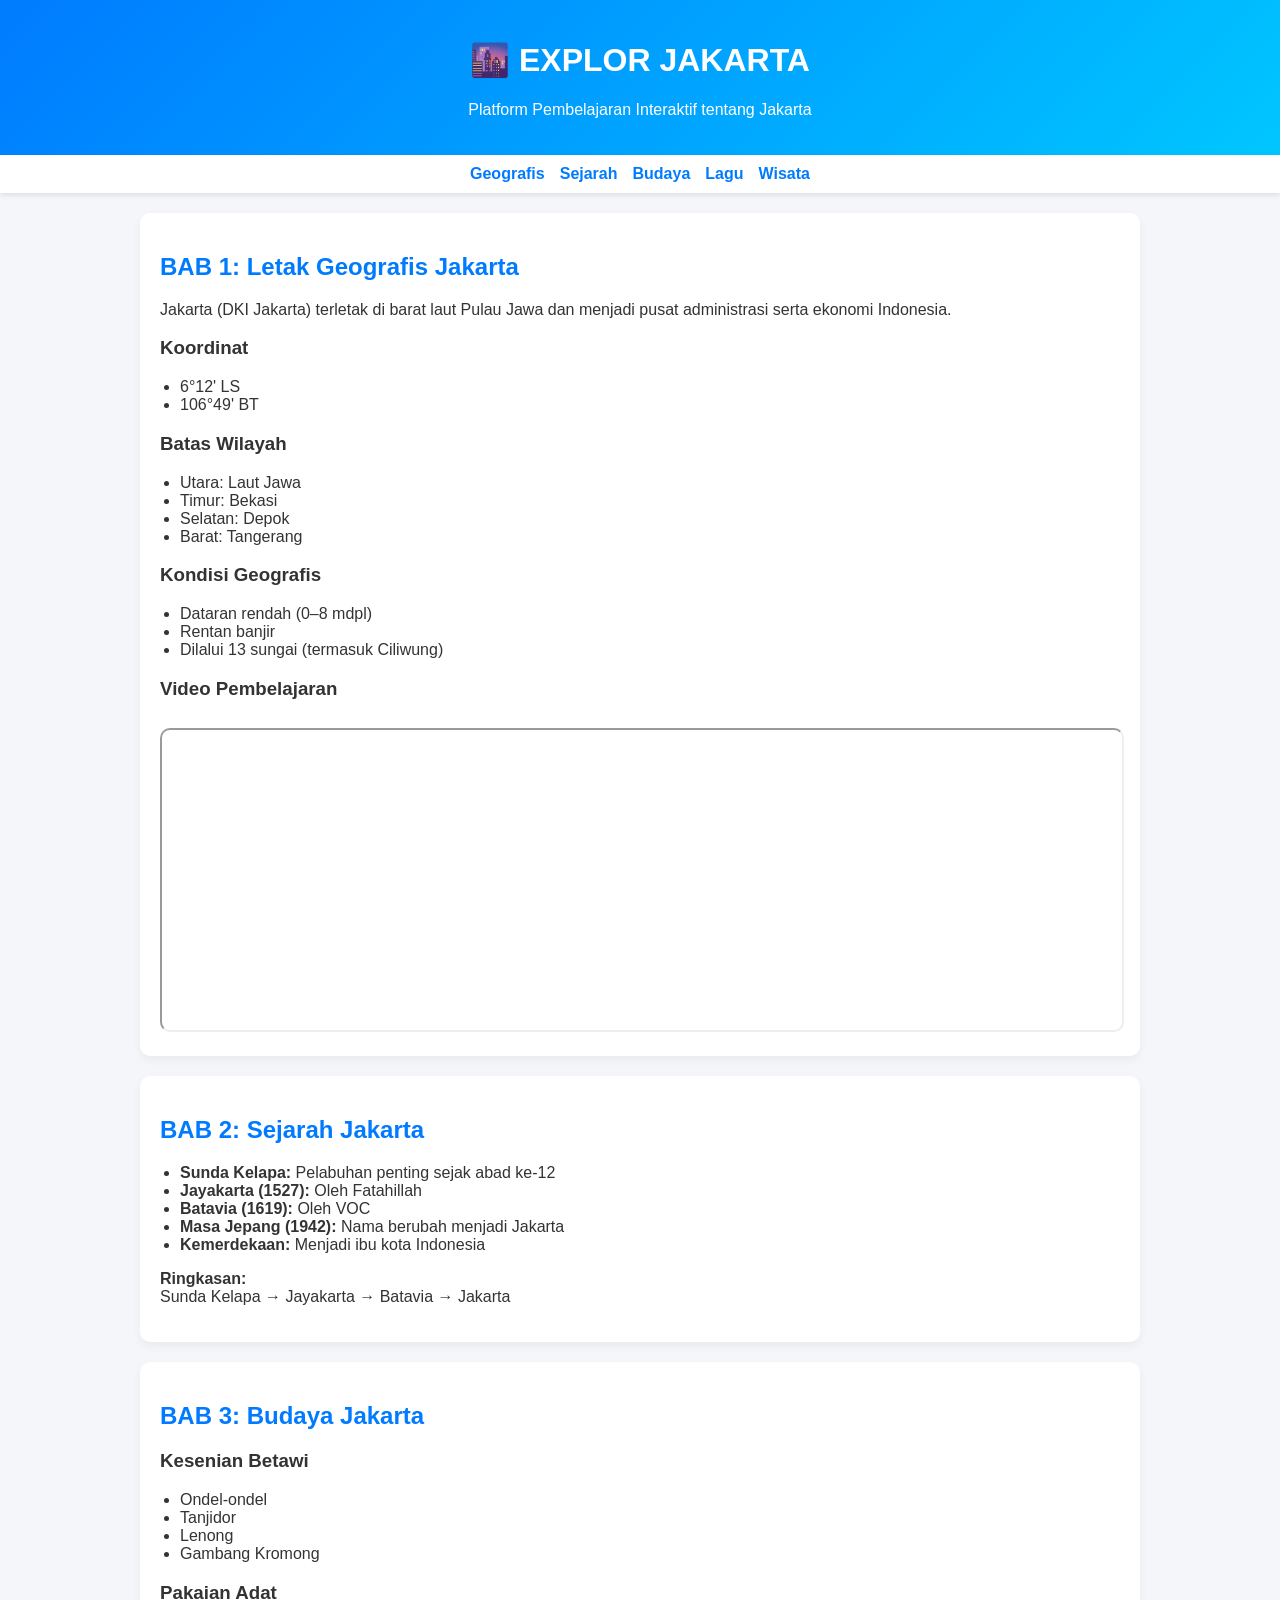
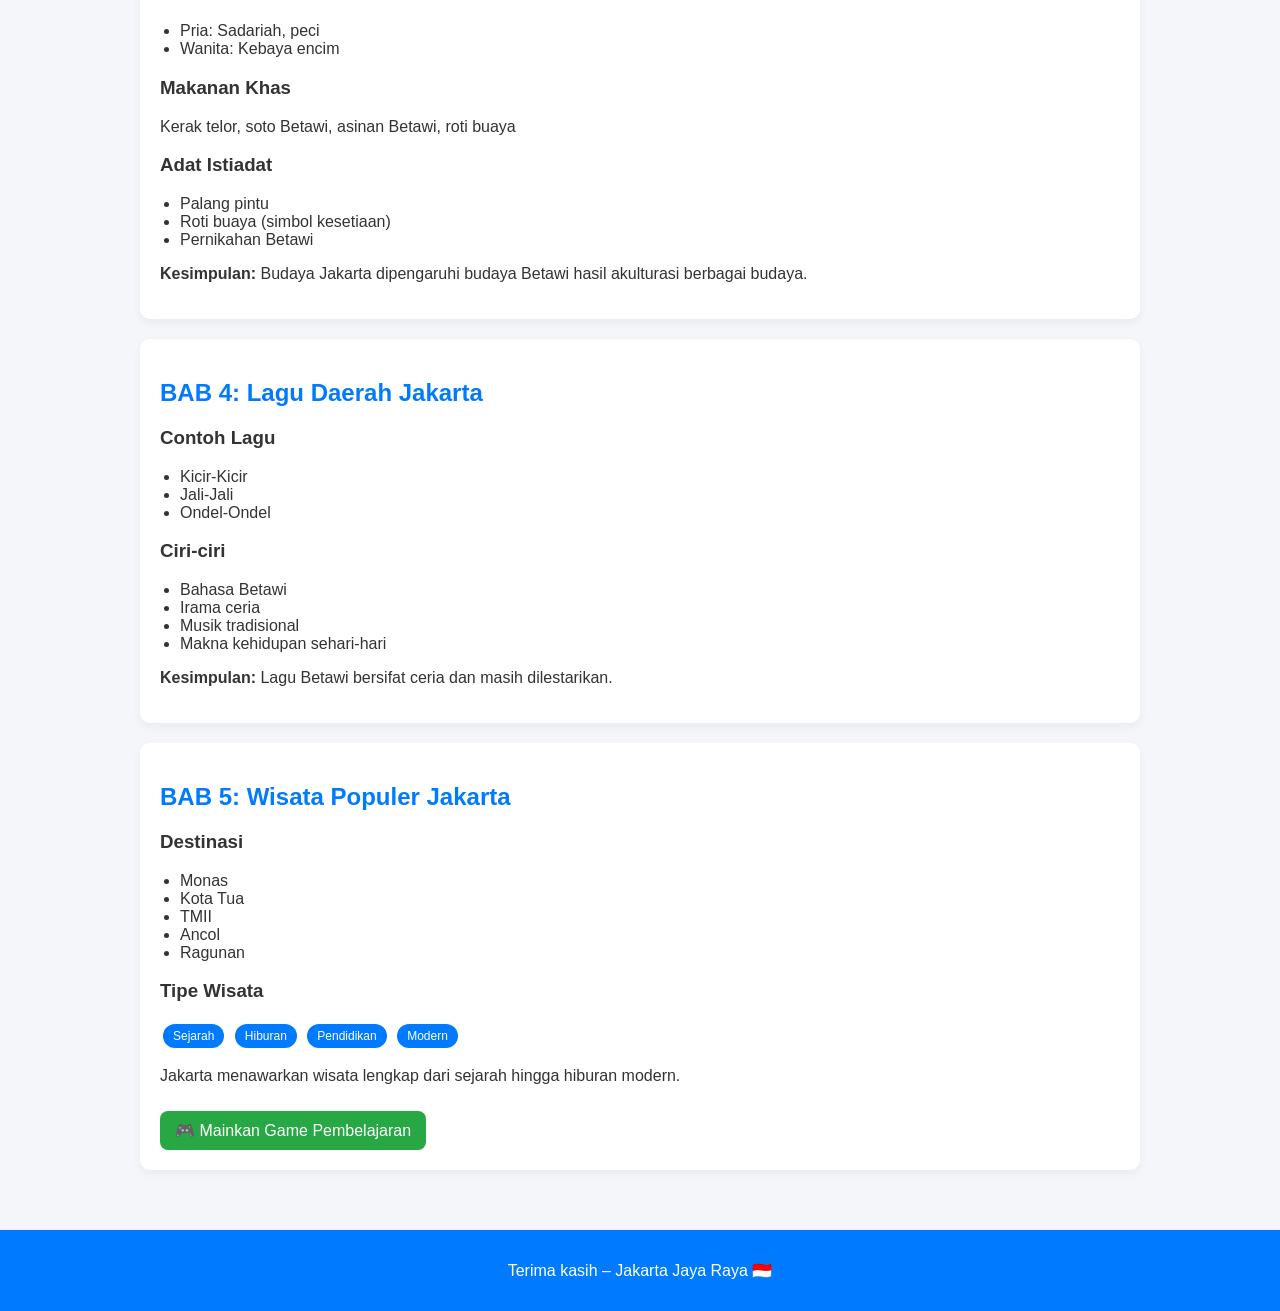
<file: belajar.html>
<!DOCTYPE html>
<html lang="id">
<head>
<meta charset="UTF-8">
<meta name="viewport" content="width=device-width, initial-scale=1.0">
<title>Explor Jakarta - LMS</title>

<style>
    body {
        font-family: 'Segoe UI', sans-serif;
        margin: 0;
        background: #f4f6f9;
        color: #333;
    }

    header {
        background: linear-gradient(135deg, #007BFF, #00C6FF);
        color: white;
        padding: 20px;
        text-align: center;
    }

    nav {
        background: #fff;
        padding: 10px;
        display: flex;
        justify-content: center;
        gap: 15px;
        box-shadow: 0 2px 5px rgba(0,0,0,0.1);
        flex-wrap: wrap;
    }

    nav a {
        text-decoration: none;
        color: #007BFF;
        font-weight: bold;
    }

    nav a:hover {
        color: #0056b3;
    }

    .container {
        padding: 20px;
        max-width: 1000px;
        margin: auto;
    }

    .card {
        background: white;
        margin-bottom: 20px;
        padding: 20px;
        border-radius: 10px;
        box-shadow: 0 4px 10px rgba(0,0,0,0.05);
    }

    h2 {
        color: #007BFF;
    }

    ul {
        padding-left: 20px;
    }

    iframe {
        width: 100%;
        height: 300px;
        border-radius: 10px;
        margin-top: 10px;
    }

    .tag {
        display: inline-block;
        background: #007BFF;
        color: white;
        padding: 5px 10px;
        border-radius: 20px;
        font-size: 12px;
        margin: 3px;
    }

    footer {
        text-align: center;
        padding: 15px;
        background: #007BFF;
        color: white;
        margin-top: 20px;
    }

    .btn {
        display: inline-block;
        padding: 10px 15px;
        background: #28a745;
        color: white;
        border-radius: 8px;
        text-decoration: none;
        margin-top: 10px;
    }

    .btn:hover {
        background: #218838;
    }
</style>
</head>

<body>

<header>
    <h1>🌆 EXPLOR JAKARTA</h1>
    <p>Platform Pembelajaran Interaktif tentang Jakarta</p>
</header>

<nav>
    <a href="#bab1">Geografis</a>
    <a href="#bab2">Sejarah</a>
    <a href="#bab3">Budaya</a>
    <a href="#bab4">Lagu</a>
    <a href="#bab5">Wisata</a>
</nav>

<div class="container">

<!-- BAB 1 -->
<div class="card" id="bab1">
<h2>BAB 1: Letak Geografis Jakarta</h2>
<p>Jakarta (DKI Jakarta) terletak di barat laut Pulau Jawa dan menjadi pusat administrasi serta ekonomi Indonesia.</p>

<h3>Koordinat</h3>
<ul>
<li>6°12' LS</li>
<li>106°49' BT</li>
</ul>

<h3>Batas Wilayah</h3>
<ul>
<li>Utara: Laut Jawa</li>
<li>Timur: Bekasi</li>
<li>Selatan: Depok</li>
<li>Barat: Tangerang</li>
</ul>

<h3>Kondisi Geografis</h3>
<ul>
<li>Dataran rendah (0–8 mdpl)</li>
<li>Rentan banjir</li>
<li>Dilalui 13 sungai (termasuk Ciliwung)</li>
</ul>

<h3>Video Pembelajaran</h3>
<iframe src="https://www.youtube.com/embed/1kEjTkZS-nc"></iframe>
</div>

<!-- BAB 2 -->
<div class="card" id="bab2">
<h2>BAB 2: Sejarah Jakarta</h2>

<ul>
<li><b>Sunda Kelapa:</b> Pelabuhan penting sejak abad ke-12</li>
<li><b>Jayakarta (1527):</b> Oleh Fatahillah</li>
<li><b>Batavia (1619):</b> Oleh VOC</li>
<li><b>Masa Jepang (1942):</b> Nama berubah menjadi Jakarta</li>
<li><b>Kemerdekaan:</b> Menjadi ibu kota Indonesia</li>
</ul>

<p><b>Ringkasan:</b><br>
Sunda Kelapa → Jayakarta → Batavia → Jakarta</p>
</div>

<!-- BAB 3 -->
<div class="card" id="bab3">
<h2>BAB 3: Budaya Jakarta</h2>

<h3>Kesenian Betawi</h3>
<ul>
<li>Ondel-ondel</li>
<li>Tanjidor</li>
<li>Lenong</li>
<li>Gambang Kromong</li>
</ul>

<h3>Pakaian Adat</h3>
<ul>
<li>Pria: Sadariah, peci</li>
<li>Wanita: Kebaya encim</li>
</ul>

<h3>Makanan Khas</h3>
<p>Kerak telor, soto Betawi, asinan Betawi, roti buaya</p>

<h3>Adat Istiadat</h3>
<ul>
<li>Palang pintu</li>
<li>Roti buaya (simbol kesetiaan)</li>
<li>Pernikahan Betawi</li>
</ul>

<p><b>Kesimpulan:</b> Budaya Jakarta dipengaruhi budaya Betawi hasil akulturasi berbagai budaya.</p>
</div>

<!-- BAB 4 -->
<div class="card" id="bab4">
<h2>BAB 4: Lagu Daerah Jakarta</h2>

<h3>Contoh Lagu</h3>
<ul>
<li>Kicir-Kicir</li>
<li>Jali-Jali</li>
<li>Ondel-Ondel</li>
</ul>

<h3>Ciri-ciri</h3>
<ul>
<li>Bahasa Betawi</li>
<li>Irama ceria</li>
<li>Musik tradisional</li>
<li>Makna kehidupan sehari-hari</li>
</ul>

<p><b>Kesimpulan:</b> Lagu Betawi bersifat ceria dan masih dilestarikan.</p>
</div>

<!-- BAB 5 -->
<div class="card" id="bab5">
<h2>BAB 5: Wisata Populer Jakarta</h2>

<h3>Destinasi</h3>
<ul>
<li>Monas</li>
<li>Kota Tua</li>
<li>TMII</li>
<li>Ancol</li>
<li>Ragunan</li>
</ul>

<h3>Tipe Wisata</h3>
<span class="tag">Sejarah</span>
<span class="tag">Hiburan</span>
<span class="tag">Pendidikan</span>
<span class="tag">Modern</span>

<p>Jakarta menawarkan wisata lengkap dari sejarah hingga hiburan modern.</p>

<a class="btn" href="https://gemini.google.com/share/d0f32031aa6a" target="_blank">
🎮 Mainkan Game Pembelajaran
</a>
</div>

</div>

<footer>
    <p>Terima kasih – Jakarta Jaya Raya 🇮🇩</p>
</footer>

</body>
</html>
</file>
